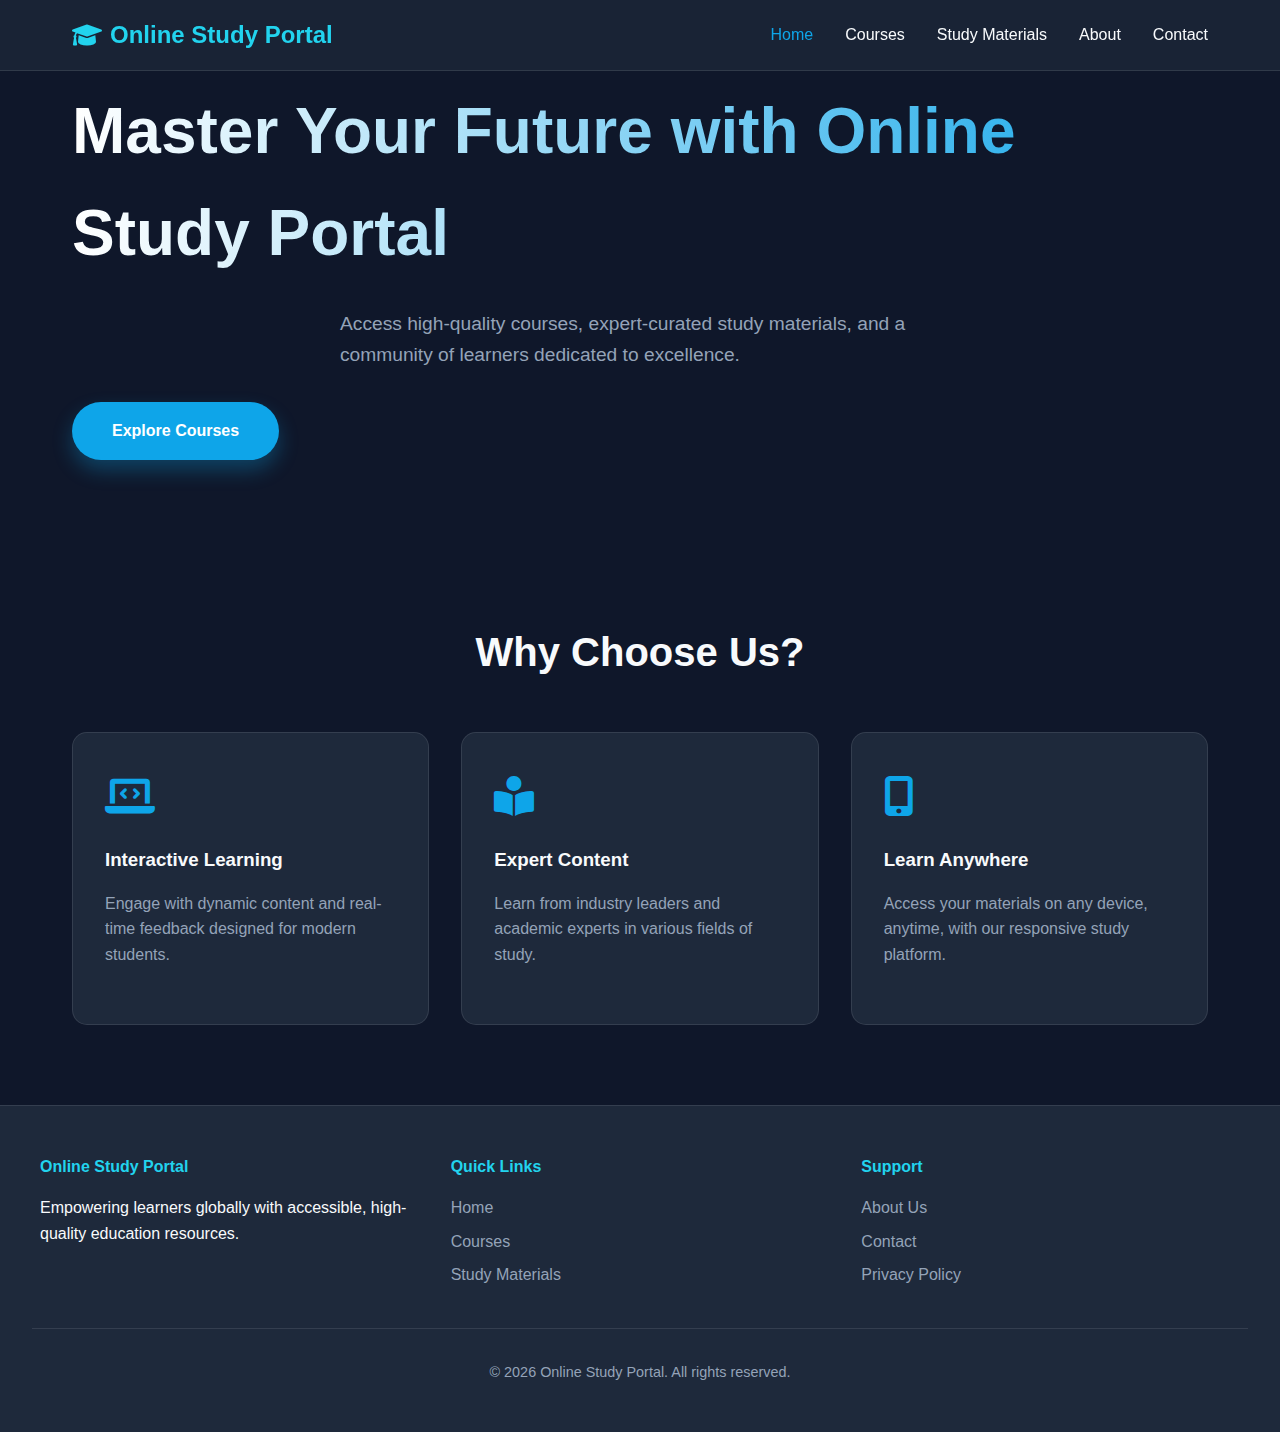
<file: index.html>
<!DOCTYPE html>
<html lang="en">

<head>
    <meta charset="UTF-8">
    <meta name="viewport" content="width=device-width, initial-scale=1.0">
    <title>Online Study Portal | Your Online Study Gateway</title>
    <link rel="stylesheet" href="style.css">
    <link rel="stylesheet" href="https://cdnjs.cloudflare.com/ajax/libs/font-awesome/6.0.0/css/all.min.css">
</head>

<body>
    <header>
        <nav>
            <a href="index.html" class="logo">
                <i class="fas fa-graduation-cap"></i> Online Study Portal
            </a>
            <button class="hamburger" aria-label="Toggle menu">
                <span></span>
                <span></span>
                <span></span>
            </button>
            <ul class="nav-links">
                <li><a href="index.html" class="active">Home</a></li>
                <li><a href="courses.html">Courses</a></li>
                <li><a href="materials.html">Study Materials</a></li>
                <li><a href="about.html">About</a></li>
                <li><a href="contact.html">Contact</a></li>
            </ul>
        </nav>
        <div class="menu-overlay"></div>
    </header>

    <main>
        <section class="hero">
            <div class="hero-content">
                <h1>Master Your Future with Online Study Portal</h1>
                <p>Access high-quality courses, expert-curated study materials, and a community of learners dedicated to
                    excellence.</p>
                <div class="cta-group">
                    <a href="courses.html" class="cta-button">Explore Courses</a>
                </div>
            </div>
        </section>

        <section id="features">
            <h2 class="section-title">Why Choose Us?</h2>
            <div class="grid">
                <div class="card">
                    <div class="card-icon"><i class="fas fa-laptop-code"></i></div>
                    <h3>Interactive Learning</h3>
                    <p>Engage with dynamic content and real-time feedback designed for modern students.</p>
                </div>
                <div class="card">
                    <div class="card-icon"><i class="fas fa-book-reader"></i></div>
                    <h3>Expert Content</h3>
                    <p>Learn from industry leaders and academic experts in various fields of study.</p>
                </div>
                <div class="card">
                    <div class="card-icon"><i class="fas fa-mobile-alt"></i></div>
                    <h3>Learn Anywhere</h3>
                    <p>Access your materials on any device, anytime, with our responsive study platform.</p>
                </div>
            </div>
        </section>
    </main>

    <footer>
        <div class="footer-content">
            <div class="footer-section">
                <h4>Online Study Portal</h4>
                <p>Empowering learners globally with accessible, high-quality education resources.</p>
            </div>
            <div class="footer-section">
                <h4>Quick Links</h4>
                <ul class="footer-links">
                    <li><a href="index.html">Home</a></li>
                    <li><a href="courses.html">Courses</a></li>
                    <li><a href="materials.html">Study Materials</a></li>
                </ul>
            </div>
            <div class="footer-section">
                <h4>Support</h4>
                <ul class="footer-links">
                    <li><a href="about.html">About Us</a></li>
                    <li><a href="contact.html">Contact</a></li>
                    <li><a href="#">Privacy Policy</a></li>
                </ul>
            </div>
        </div>
        <div class="copyright">
            &copy; 2026 Online Study Portal. All rights reserved.
        </div>
    </footer>
    <script src="menu.js"></script>
</body>

</html>
</file>
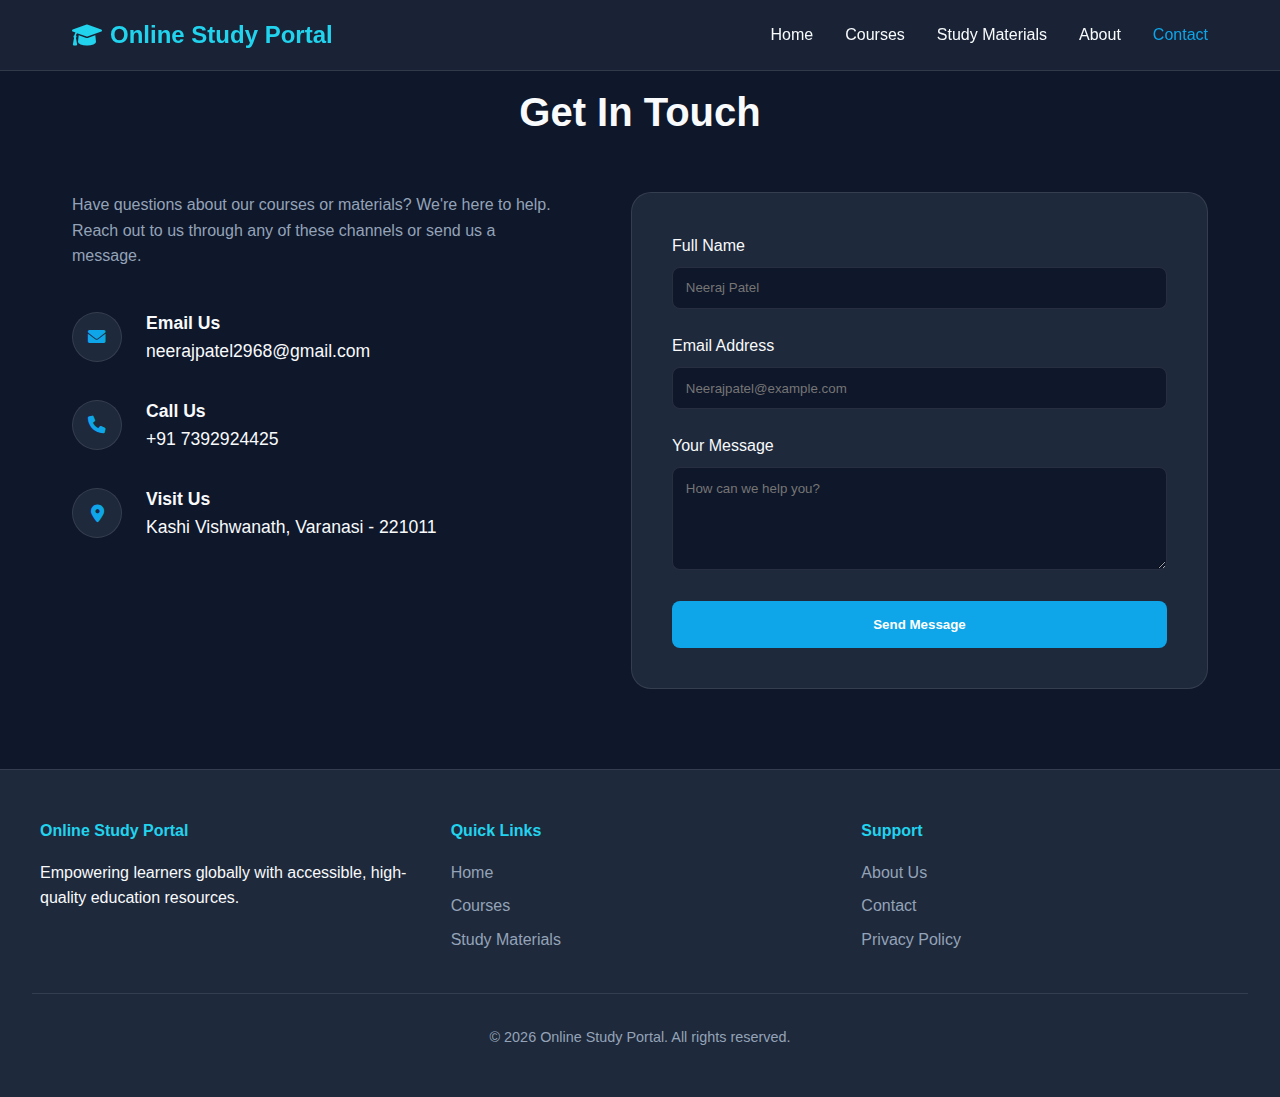
<file: contact.html>
<!DOCTYPE html>
<html lang="en">

<head>
    <meta charset="UTF-8">
    <meta name="viewport" content="width=device-width, initial-scale=1.0">
    <title>Contact Us | Online Study Portal</title>
    <link rel="stylesheet" href="style.css">
    <link rel="stylesheet" href="https://cdnjs.cloudflare.com/ajax/libs/font-awesome/6.0.0/css/all.min.css">


<body>
    <header>
        <nav>
            <a href="index.html" class="logo">
                <i class="fas fa-graduation-cap"></i> Online Study Portal
            </a>
            <button class="hamburger" aria-label="Toggle menu">
                <span></span>
                <span></span>
                <span></span>
            </button>
            <ul class="nav-links">
                <li><a href="index.html">Home</a></li>
                <li><a href="courses.html">Courses</a></li>
                <li><a href="materials.html">Study Materials</a></li>
                <li><a href="about.html">About</a></li>
                <li><a href="contact.html" class="active">Contact</a></li>
            </ul>
        </nav>
        <div class="menu-overlay"></div>
    </header>

    <main>
        <section>
            <h2 class="section-title">Get In Touch</h2>
            <div class="contact-container">
                <div class="contact-info">
                    <p style="margin-bottom: 2.5rem; color: var(--text-muted);">Have questions about our courses or
                        materials? We're here to help. Reach out to us through any of these channels or send us a
                        message.</p>
                    <ul class="contact-info-list">
                        <li>
                            <div class="info-icon"><i class="fas fa-envelope"></i></div>
                            <div>
                                <strong>Email Us</strong>
                                <p>neerajpatel2968@gmail.com</p>
                            </div>
                        </li>
                        <li>
                            <div class="info-icon"><i class="fas fa-phone"></i></div>
                            <div>
                                <strong>Call Us</strong>
                                <p>+91 7392924425</p>
                            </div>
                        </li>
                        <li>
                            <div class="info-icon"><i class="fas fa-map-marker-alt"></i></div>
                            <div>
                                <strong>Visit Us</strong>
                                <p>Kashi Vishwanath, Varanasi - 221011</p>
                            </div>
                        </li>
                    </ul>
                </div>

                <div class="contact-form">
                    <form action="#">
                        <div class="form-group">
                            <label for="name">Full Name</label>
                            <input type="text" id="name" required placeholder="Neeraj Patel">
                        </div>
                        <div class="form-group">
                            <label for="email">Email Address</label>
                            <input type="email" id="email" required placeholder="Neerajpatel@example.com">
                        </div>
                        <div class="form-group">
                            <label for="message">Your Message</label>
                            <textarea id="message" rows="5" required placeholder="How can we help you?"></textarea>
                        </div>
                        <button type="submit" class="submit-btn">Send Message</button>
                    </form>
                </div>
            </div>
        </section>
    </main>

    <footer>
        <div class="footer-content">
            <div class="footer-section">
                <h4>Online Study Portal</h4>
                <p>Empowering learners globally with accessible, high-quality education resources.</p>
            </div>
            <div class="footer-section">
                <h4>Quick Links</h4>
                <ul class="footer-links">
                    <li><a href="index.html">Home</a></li>
                    <li><a href="courses.html">Courses</a></li>
                    <li><a href="materials.html">Study Materials</a></li>
                </ul>
            </div>
            <div class="footer-section">
                <h4>Support</h4>
                <ul class="footer-links">
                    <li><a href="about.html">About Us</a></li>
                    <li><a href="contact.html">Contact</a></li>
                    <li><a href="#">Privacy Policy</a></li>
                </ul>
            </div>
        </div>
        <div class="copyright">
            &copy; 2026 Online Study Portal. All rights reserved.
        </div>
    </footer>
    <script src="menu.js"></script>
</body>

</html>
</file>
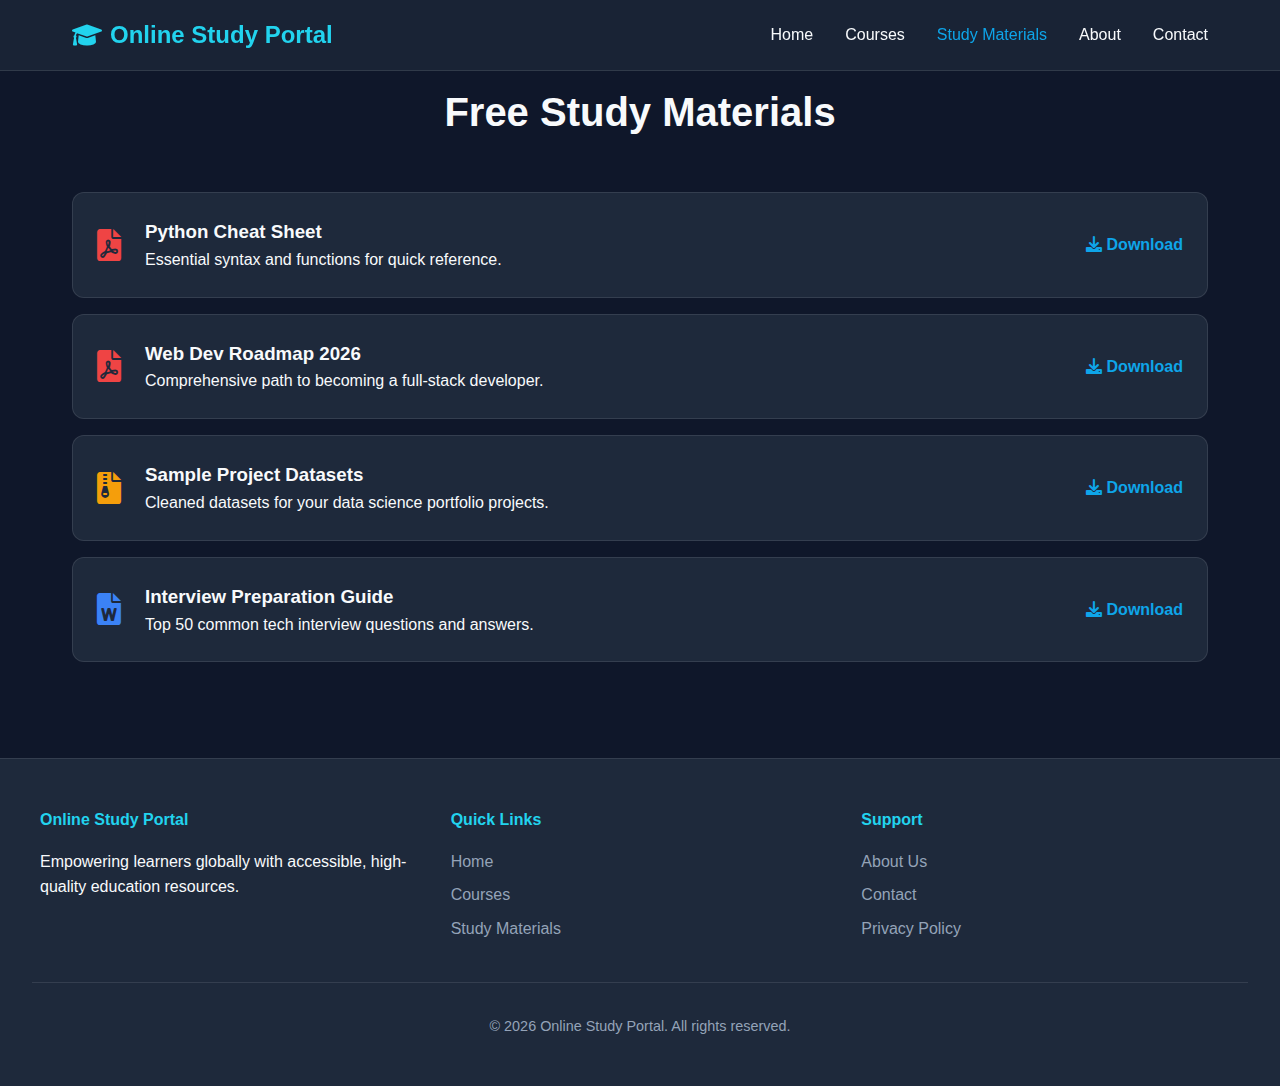
<file: materials.html>
<!DOCTYPE html>
<html lang="en">

<head>
    <meta charset="UTF-8">
    <meta name="viewport" content="width=device-width, initial-scale=1.0">
    <title>Study Materials | Online Study Portal</title>
    <link rel="stylesheet" href="style.css">
    <link rel="stylesheet" href="https://cdnjs.cloudflare.com/ajax/libs/font-awesome/6.0.0/css/all.min.css">
</head>

<body>
    <header>
        <nav>
            <a href="index.html" class="logo">
                <i class="fas fa-graduation-cap"></i> Online Study Portal
            </a>
            <button class="hamburger" aria-label="Toggle menu">
                <span></span>
                <span></span>
                <span></span>
            </button>
            <ul class="nav-links">
                <li><a href="index.html">Home</a></li>
                <li><a href="courses.html">Courses</a></li>
                <li><a href="materials.html" class="active">Study Materials</a></li>
                <li><a href="about.html">About</a></li>
                <li><a href="contact.html">Contact</a></li>
            </ul>
        </nav>
        <div class="menu-overlay"></div>
    </header>

    <main>
        <section>
            <h2 class="section-title">Free Study Materials</h2>
            <div class="grid">

                <div style="grid-column: 1 / -1;">
                    <div class="material-item">
                        <div class="material-info">
                            <i class="fas fa-file-pdf material-icon"></i>
                            <div>
                                <h3>Python Cheat Sheet</h3>
                                <p>Essential syntax and functions for quick reference.</p>
                            </div>
                        </div>
                        <a href="#" class="download-btn"><i class="fas fa-download"></i> Download</a>
                    </div>
                    <div class="material-item">
                        <div class="material-info">
                            <i class="fas fa-file-pdf material-icon"></i>
                            <div>
                                <h3>Web Dev Roadmap 2026</h3>
                                <p>Comprehensive path to becoming a full-stack developer.</p>
                            </div>
                        </div>
                        <a href="#" class="download-btn"><i class="fas fa-download"></i> Download</a>
                    </div>
                    <div class="material-item">
                        <div class="material-info">
                            <i class="fas fa-file-archive material-icon" style="color: #f59e0b;"></i>
                            <div>
                                <h3>Sample Project Datasets</h3>
                                <p>Cleaned datasets for your data science portfolio projects.</p>
                            </div>
                        </div>
                        <a href="#" class="download-btn"><i class="fas fa-download"></i> Download</a>
                    </div>
                    <div class="material-item">
                        <div class="material-info">
                            <i class="fas fa-file-word material-icon" style="color: #3b82f6;"></i>
                            <div>
                                <h3>Interview Preparation Guide</h3>
                                <p>Top 50 common tech interview questions and answers.</p>
                            </div>
                        </div>
                        <a href="#" class="download-btn"><i class="fas fa-download"></i> Download</a>
                    </div>
                </div>
            </div>
        </section>
    </main>

    <footer>
        <div class="footer-content">
            <div class="footer-section">
                <h4>Online Study Portal</h4>
                <p>Empowering learners globally with accessible, high-quality education resources.</p>
            </div>
            <div class="footer-section">
                <h4>Quick Links</h4>
                <ul class="footer-links">
                    <li><a href="index.html">Home</a></li>
                    <li><a href="courses.html">Courses</a></li>
                    <li><a href="materials.html">Study Materials</a></li>
                </ul>
            </div>
            <div class="footer-section">
                <h4>Support</h4>
                <ul class="footer-links">
                    <li><a href="about.html">About Us</a></li>
                    <li><a href="contact.html">Contact</a></li>
                    <li><a href="#">Privacy Policy</a></li>
                </ul>
            </div>
        </div>
        <div class="copyright">
            &copy; 2026 Online Study Portal. All rights reserved.
        </div>
    </footer>
    <script src="menu.js"></script>
</body>

</html>
</file>
<file: style.css>
:root {
    --primary-color: #0ea5e9;
    --primary-dark: #0284c7;
    --secondary-color: #6366f1;
    --bg-color: #0f172a;
    --card-bg: #1e293b;
    --text-color: #f8fafc;
    --text-muted: #94a3b8;
    --accent-color: #22d3ee;
    --glass-bg: rgba(30, 41, 59, 0.7);
    --border-color: rgba(255, 255, 255, 0.1);
    --transition: all 0.3s ease;
}

* {
    margin: 0;
    padding: 0;
    box-sizing: border-box;
    font-family: 'Inter', -apple-system, BlinkMacSystemFont, "Segoe UI", Roboto, sans-serif;
}

body {
    background-color: var(--bg-color);
    color: var(--text-color);
    line-height: 1.6;
    overflow-x: hidden;
}

/* Header & Navigation */
header {
    background: var(--glass-bg);
    backdrop-filter: blur(10px);
    position: fixed;
    width: 100%;
    top: 0;
    z-index: 1000;
    border-bottom: 1px solid var(--border-color);
}

nav {
    max-width: 1200px;
    margin: 0 auto;
    padding: 1rem 2rem;
    display: flex;
    justify-content: space-between;
    align-items: center;
}

.logo {
    font-size: 1.5rem;
    font-weight: 700;
    color: var(--accent-color);
    text-decoration: none;
    display: flex;
    align-items: center;
    gap: 0.5rem;
}

.nav-links {
    display: flex;
    list-style: none;
    gap: 2rem;
}

.nav-links a {
    text-decoration: none;
    color: var(--text-color);
    font-weight: 500;
    transition: var(--transition);
}

.nav-links a:hover,
.nav-links a.active {
    color: var(--primary-color);
}

/* Hamburger Menu */
.hamburger {
    display: none;
    flex-direction: column;
    gap: 5px;
    cursor: pointer;
    z-index: 1002;
    background: none;
    border: none;
    padding: 5px;
}

.hamburger span {
    width: 25px;
    height: 3px;
    background: var(--text-color);
    border-radius: 3px;
    transition: var(--transition);
}

.hamburger.active span:nth-child(1) {
    transform: rotate(45deg) translate(8px, 8px);
}

.hamburger.active span:nth-child(2) {
    opacity: 0;
}

.hamburger.active span:nth-child(3) {
    transform: rotate(-45deg) translate(7px, -7px);
}

/* Menu Overlay */
.menu-overlay {
    display: none;
    position: fixed;
    top: 0;
    left: 0;
    width: 100%;
    height: 100%;
    background: rgba(15, 23, 42, 0.8);
    backdrop-filter: blur(10px);
    z-index: 999;
    opacity: 0;
    transition: opacity 0.3s ease;
}

.menu-overlay.active {
    opacity: 1;
}

/* Hero Section */
.hero {
    background: linear-gradient(rgba(15, 23, 42, 0.8), rgba(15, 23, 42, 0.8)),
        url('https://images.unsplash.com/photo-1516321318423-f06f85e504b3?auto=format&fit=crop&w=1200&q=80');
    background-size: cover;
    background-position: center;
}

.hero-content h1 {
    font-size: 4rem;
    margin-bottom: 1.5rem;
    background: linear-gradient(to right, #fff, var(--primary-color));
    -webkit-background-clip: text;
    background-clip: text;
    -webkit-text-fill-color: transparent;
}

.hero-content p {
    font-size: 1.2rem;
    color: var(--text-muted);
    max-width: 600px;
    margin: 0 auto 2rem;
}

.cta-button {
    display: inline-block;
    padding: 1rem 2.5rem;
    background: var(--primary-color);
    color: white;
    text-decoration: none;
    border-radius: 50px;
    font-weight: 600;
    transition: var(--transition);
    box-shadow: 0 10px 20px rgba(14, 165, 233, 0.3);
}

.cta-button:hover {
    transform: translateY(-3px);
    box-shadow: 0 15px 30px rgba(14, 165, 233, 0.4);
    background: var(--primary-dark);
}

/* Sections */
section {
    padding: 5rem 2rem;
    max-width: 1200px;
    margin: 0 auto;
}

.section-title {
    text-align: center;
    font-size: 2.5rem;
    margin-bottom: 3rem;
}

/* Course Cards */
.grid {
    display: grid;
    grid-template-columns: repeat(auto-fit, minmax(300px, 1fr));
    gap: 2rem;
}

.card {
    background: var(--card-bg);
    border-radius: 15px;
    padding: 2rem;
    border: 1px solid var(--border-color);
    transition: var(--transition);
    position: relative;
    overflow: hidden;
}

.card:hover {
    transform: translateY(-10px);
    border-color: var(--primary-color);
}

.card-icon {
    font-size: 2.5rem;
    color: var(--primary-color);
    margin-bottom: 1rem;
}

.card h3 {
    margin: 1rem 0;
}

.card-img {
    width: 100%;
    height: 180px;
    object-fit: cover;
    border-radius: 10px;
    margin-bottom: 1rem;
    transition: var(--transition);
}

.card:hover .card-img {
    transform: scale(1.05);
}

.card p {
    color: var(--text-muted);
    margin-bottom: 1.5rem;
}

.founder-card {
    display: flex;
    flex-direction: column;
    align-items: center;
    text-align: center;
}

.founder-img {
    width: 150px;
    height: 150px;
    border-radius: 50%;
    object-fit: cover;
    border: 3px solid var(--primary-color);
    margin-bottom: 1.5rem;
    box-shadow: 0 10px 20px rgba(14, 165, 233, 0.2);
}

.founder-name {
    margin-top: auto;
    color: var(--text-color) !important;
}

.founder-name strong {
    color: var(--accent-color);
    font-size: 1.1rem;
}

/* Footer */
footer {
    background: var(--card-bg);
    padding: 3rem 2rem;
    text-align: center;
    border-top: 1px solid var(--border-color);
}

.footer-content {
    max-width: 1200px;
    margin: 0 auto;
    display: grid;
    grid-template-columns: repeat(auto-fit, minmax(200px, 1fr));
    gap: 2rem;
    text-align: left;
    margin-bottom: 2rem;
}

.footer-section h4 {
    margin-bottom: 1rem;
    color: var(--accent-color);
}

.footer-links {
    list-style: none;
}

.footer-links li {
    margin-bottom: 0.5rem;
}

.footer-links a {
    color: var(--text-muted);
    text-decoration: none;
    transition: var(--transition);
}

.footer-links a:hover {
    color: var(--primary-color);
}

.copyright {
    color: var(--text-muted);
    font-size: 0.9rem;
    padding-top: 2rem;
    border-top: 1px solid var(--border-color);
}

/* Contact Page */
.contact-container {
    display: flex;
    gap: 4rem;
    align-items: flex-start;
}

.contact-info,
.contact-form {
    flex: 1;
    width: 100%;
}

.contact-form {
    background: var(--card-bg);
    padding: 2.5rem;
    border-radius: 20px;
    border: 1px solid var(--border-color);
}

.form-group {
    margin-bottom: 1.5rem;
}

.form-group label {
    display: block;
    margin-bottom: 0.5rem;
    color: var(--text-color);
}

.form-group input,
.form-group textarea {
    width: 100%;
    padding: 0.8rem;
    background: var(--bg-color);
    border: 1px solid var(--border-color);
    border-radius: 8px;
    color: var(--text-color);
    outline: none;
    transition: var(--transition);
}

.form-group input:focus,
.form-group textarea:focus {
    border-color: var(--primary-color);
}

.submit-btn {
    width: 100%;
    padding: 1rem;
    background: var(--primary-color);
    color: white;
    border: none;
    border-radius: 8px;
    font-weight: 600;
    cursor: pointer;
    transition: var(--transition);
}

.submit-btn:hover {
    background: var(--primary-dark);
}

.contact-info-list {
    list-style: none;
}

.contact-info-list li {
    display: flex;
    align-items: center;
    gap: 1.5rem;
    margin-bottom: 2rem;
    font-size: 1.1rem;
}

.info-icon {
    width: 50px;
    height: 50px;
    background: var(--card-bg);
    display: flex;
    align-items: center;
    justify-content: center;
    border-radius: 50%;
    color: var(--primary-color);
    border: 1px solid var(--border-color);
}

/* Materials Page */
.material-item {
    display: flex;
    justify-content: space-between;
    align-items: center;
    padding: 1.5rem;
    background: var(--card-bg);
    border-radius: 12px;
    border: 1px solid var(--border-color);
    margin-bottom: 1rem;
    transition: var(--transition);
}

.material-item:hover {
    border-color: var(--primary-color);
    transform: scale(1.02);
}

.material-info {
    display: flex;
    align-items: center;
    gap: 1.5rem;
}

.material-icon {
    font-size: 2rem;
    color: #ef4444;
}

.download-btn {
    color: var(--primary-color);
    text-decoration: none;
    font-weight: 600;
    transition: var(--transition);
}

.download-btn:hover {
    color: var(--primary-dark);
}

/* Responsive design */
@media (max-width: 768px) {
    section {
        padding: 3rem 1rem;
    }

    .hero-content h1 {
        font-size: 2.5rem;
    }

    .section-title {
        font-size: 2rem;
    }

    .material-item {
        flex-direction: column;
        align-items: flex-start;
        gap: 1rem;
    }

    .material-info {
        width: 100%;
    }

    .download-btn {
        background: var(--bg-color);
        padding: 0.8rem 1rem;
        border-radius: 6px;
        text-align: center;
        width: 100%;
        display: block;
        margin-top: 0.5rem;
    }

    .contact-container {
        flex-direction: column;
        gap: 3rem;
    }

    .hamburger {
        display: flex;
    }

    .menu-overlay {
        display: block;
    }

    .nav-links {
        position: fixed;
        top: 0;
        right: -100%;
        height: 100vh;
        width: 280px;
        background: var(--card-bg);
        flex-direction: column;
        justify-content: flex-start;
        padding: 5rem 2rem 2rem;
        gap: 1.5rem;
        transition: right 0.3s ease;
        z-index: 1000;
        border-left: 1px solid var(--border-color);
        box-shadow: -5px 0 20px rgba(0, 0, 0, 0.3);
    }

    .nav-links.active {
        right: 0;
    }

    .nav-links li {
        width: 100%;
    }

    .nav-links a {
        display: block;
        padding: 0.8rem 1rem;
        border-radius: 8px;
        transition: var(--transition);
    }

    .nav-links a:hover,
    .nav-links a.active {
        background: var(--bg-color);
        color: var(--primary-color);
    }
}
</file>
